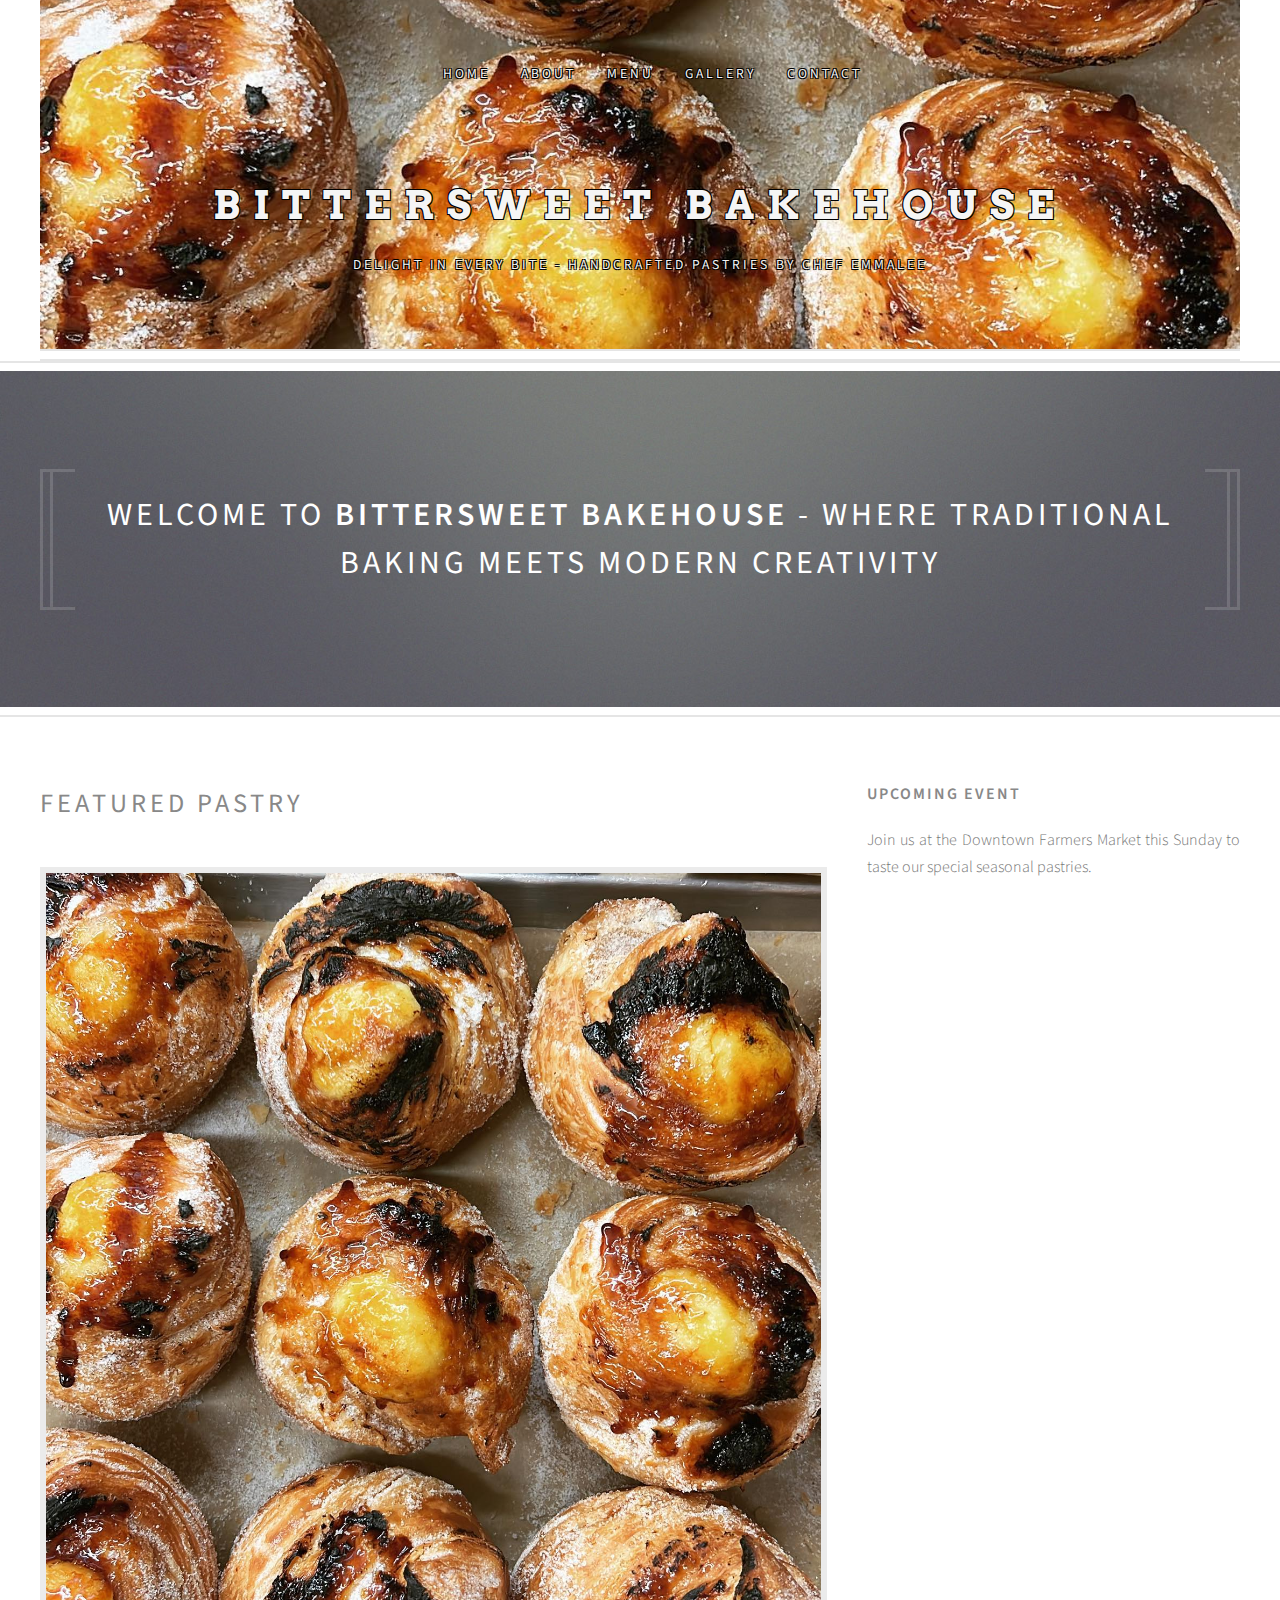
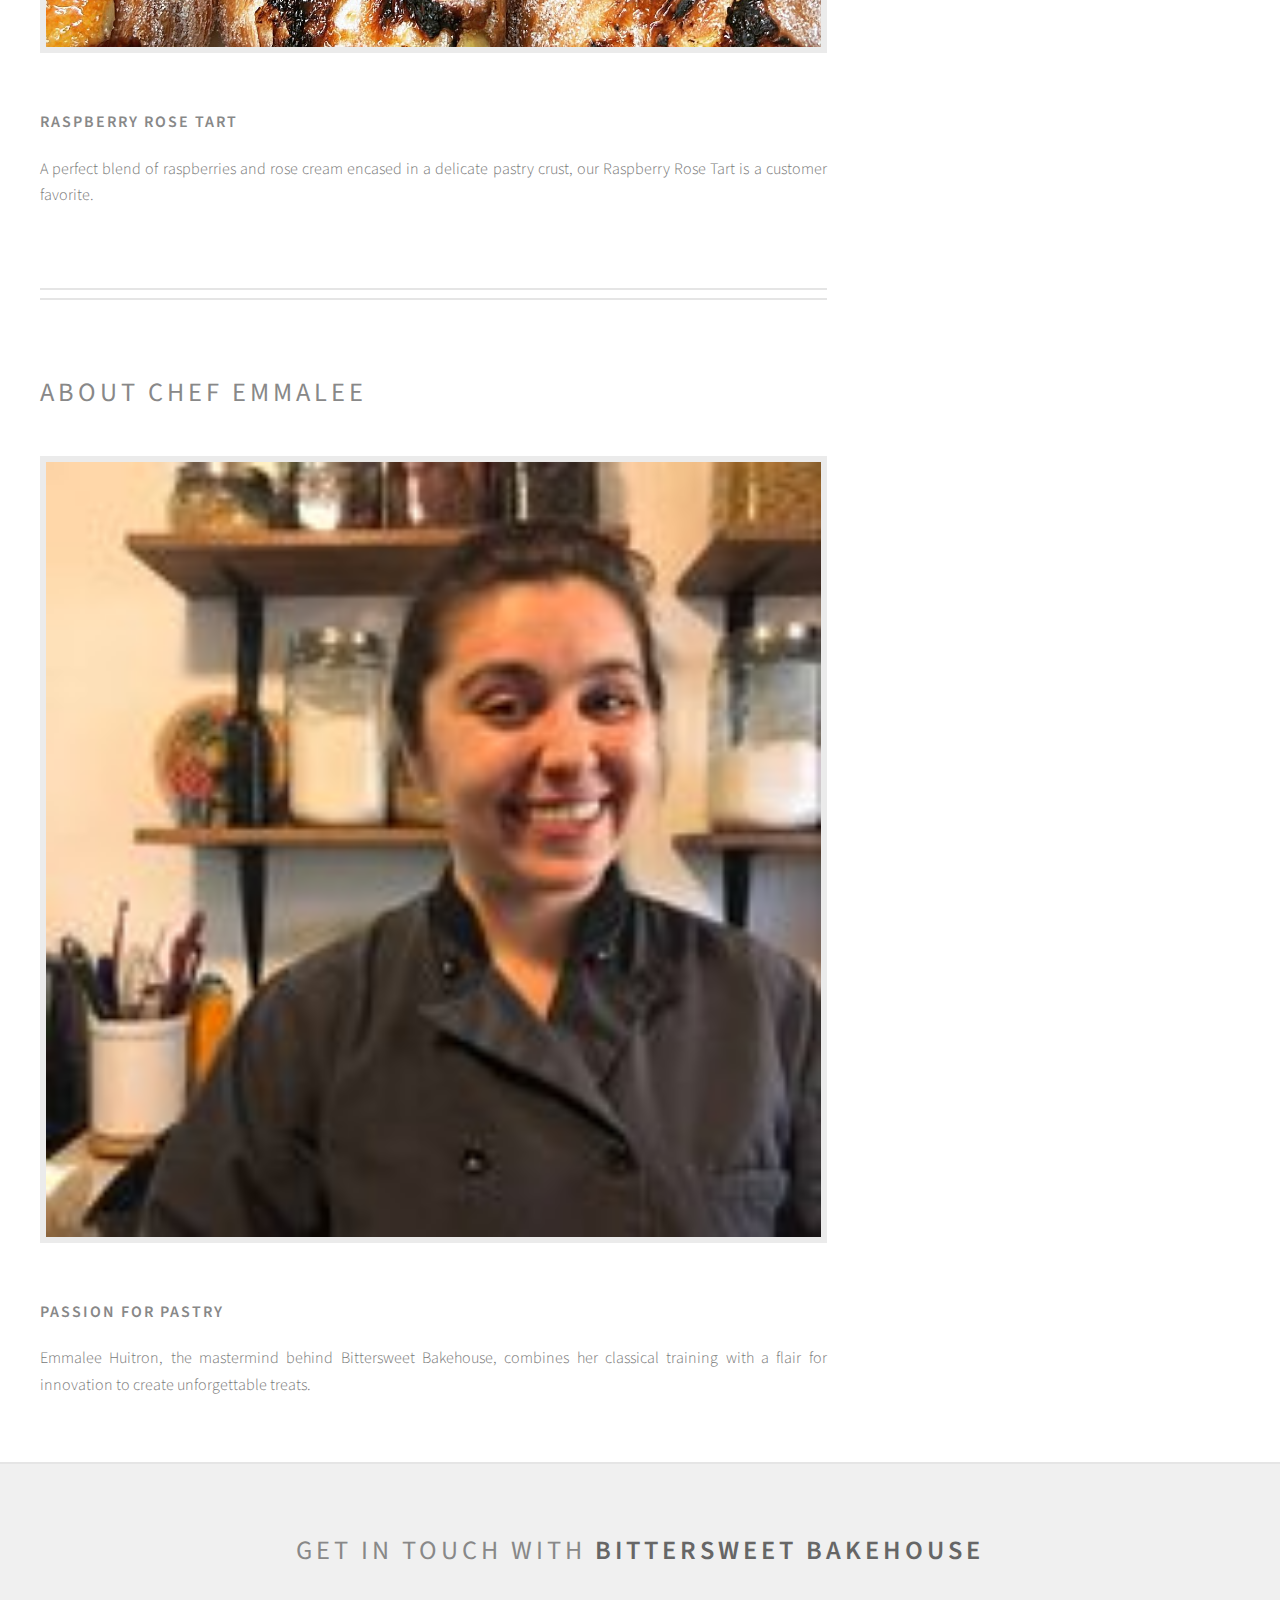
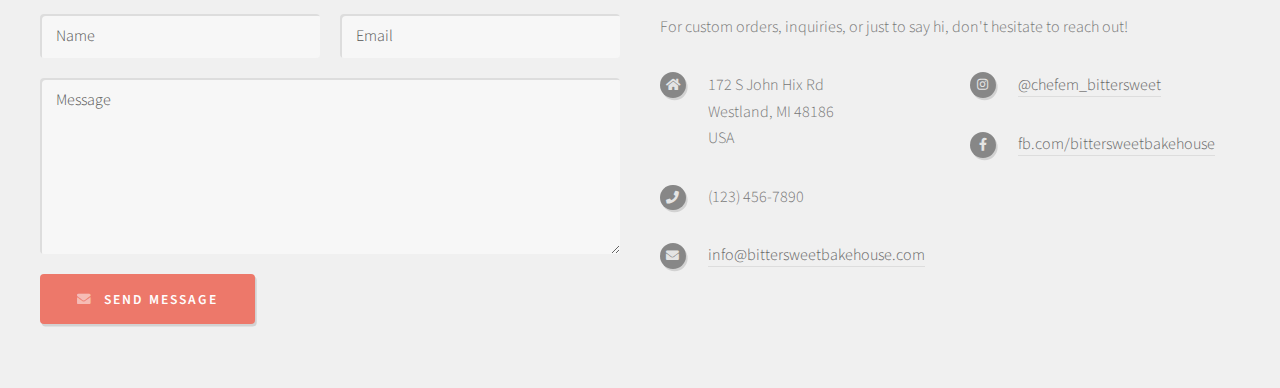
<file: index.html>
<!DOCTYPE html>
<html>
  <head>
    <title>Bittersweet Bakehouse - Artisan Pastries</title>
    <meta charset="utf-8" />
    <meta
      name="viewport"
      content="width=device-width, initial-scale=1, user-scalable=no"
    />
    <link rel="stylesheet" href="assets/css/main.css" />
    <link rel="stylesheet" href="assets/css/custom.css" />
  </head>
  <body class="homepage is-preload">
    <div id="page-wrapper">
      <!-- Header -->
      <section id="header">
        <div class="container container-background-image">
          <!-- Logo -->
          <div id="logo-text">
            <h1 id="logo"><a href="index.html">Bittersweet Bakehouse</a></h1>
            <p>Delight in Every Bite - Handcrafted Pastries by Chef Emmalee</p>
          </div>

          <!-- Nav -->
          <nav id="nav">
            <ul class="header-list">
              <li>
                <a class="outline-text" href="index.html"><span>Home</span></a>
              </li>
              <li>
                <a class="outline-text" href="about.html"><span>About</span></a>
              </li>
              <li>
                <a class="outline-text" href="menu.html"><span>Menu</span></a>
              </li>
              <li>
                <a class="outline-text" href="gallery.html"
                  ><span>Gallery</span></a
                >
              </li>
              <li>
                <a class="outline-text" href="contact.html"
                  ><span>Contact</span></a
                >
              </li>
            </ul>
          </nav>
        </div>
      </section>

      <!-- Banner -->
      <section id="banner">
        <div class="container">
          <p>
            Welcome to <strong>Bittersweet Bakehouse</strong> - where
            traditional baking meets modern creativity
          </p>
        </div>
      </section>

      <!-- Main -->
      <section id="main">
        <div class="container">
          <div class="row">
            <!-- Content -->
            <div id="content" class="col-8 col-12-medium">
              <!-- Featured Item -->
              <section id="featured-pastry">
                <article class="box post">
                  <header>
                    <h2>Featured Pastry</h2>
                  </header>
                  <a href="#" class="image featured"
                    ><img  id="pastry-image"
                      src="images/baked-goods/creme_brulee_cruffin.jpg"
                      alt="Featured Pastry"
                  /></a>
                  <h3 id="pastry-name">Raspberry Rose Tart</h3>
                  <p id="pastry-description">
                    A perfect blend of raspberries and rose cream encased in a
                    delicate pastry crust, our Raspberry Rose Tart is a customer
                    favorite.
                  </p>
                </article>
              </section>

              <!-- About the Chef -->
              <article class="box post">
                <header>
                  <h2>About Chef Emmalee</h2>
                </header>
                <a href="about.html" class="image featured"
                  ><img src="images/baker/baker.jpg" alt="Chef Emmalee"
                /></a>
                <h3>Passion for Pastry</h3>
                <p>
                  Emmalee Huitron, the mastermind behind Bittersweet Bakehouse,
                  combines her classical training with a flair for innovation to
                  create unforgettable treats.
                </p>
              </article>
            </div>

            <!-- Sidebar -->
            <div id="sidebar" class="col-4 col-12-medium">
              <!-- Upcoming Events -->
              <section>
                <ul class="divided">
                  <li>
                    <article class="box excerpt">
                      <header>
                        <h3>Upcoming Event</h3>
                      </header>
                      <p>
                        Join us at the Downtown Farmers Market this Sunday to
                        taste our special seasonal pastries.
                      </p>
                    </article>
                  </li>
                </ul>
              </section>
            </div>
          </div>
        </div>
      </section>

      <!-- Footer -->
      <section id="footer">
        <div class="container">
          <header>
            <h2>Get in Touch with <strong>Bittersweet Bakehouse</strong></h2>
          </header>
          <div class="row">
            <div class="col-6 col-12-medium">
              <section>
                <form method="post" action="#">
                  <div class="row gtr-50">
                    <div class="col-6 col-12-small">
                      <input name="name" placeholder="Name" type="text" />
                    </div>
                    <div class="col-6 col-12-small">
                      <input name="email" placeholder="Email" type="text" />
                    </div>
                    <div class="col-12">
                      <textarea name="message" placeholder="Message"></textarea>
                    </div>
                    <div class="col-12">
                      <a
                        href="#"
                        class="form-button-submit button icon solid fa-envelope"
                        >Send Message</a
                      >
                    </div>
                  </div>
                </form>
              </section>
            </div>
            <div class="col-6 col-12-medium">
              <section>
                <p>
                  For custom orders, inquiries, or just to say hi, don't
                  hesitate to reach out!
                </p>
                <div class="row">
                  <div class="col-6 col-12-small">
                    <ul class="icons">
                      <li class="icon solid fa-home">
                        172 S John Hix Rd<br />
                        Westland, MI 48186<br />
                        USA
                      </li>
                      <li class="icon solid fa-phone">(123) 456-7890</li>
                      <li class="icon solid fa-envelope">
                        <a href="mailto:info@bittersweetbakehouse.com"
                          >info@bittersweetbakehouse.com</a
                        >
                      </li>
                    </ul>
                  </div>
                  <div class="col-6 col-12-small">
                    <ul class="icons">
                      <li class="icon brands fa-instagram">
                        <a href="https://www.instagram.com/chefem_bittersweet">@chefem_bittersweet</a>
                      </li>
                      <li class="icon brands fa-facebook-f">
                        <a href="https://www.facebook.com/p/Bittersweet-Bakehouse-100063451286355/">fb.com/bittersweetbakehouse</a>
                      </li>
                    </ul>
                  </div>
                </div>
              </section>
            </div>
          </div>
        </div>
      </section>
    </div>

    <!-- Scripts -->
    <script src="assets/js/jquery.min.js"></script>
    <script src="assets/js/jquery.dropotron.min.js"></script>
    <script src="assets/js/browser.min.js"></script>
    <script src="assets/js/breakpoints.min.js"></script>
    <script src="assets/js/util.js"></script>
    <script src="assets/js/main.js"></script>
    <script src="FeaturedPastry.js"></script>
  </body>
</html>
</file>
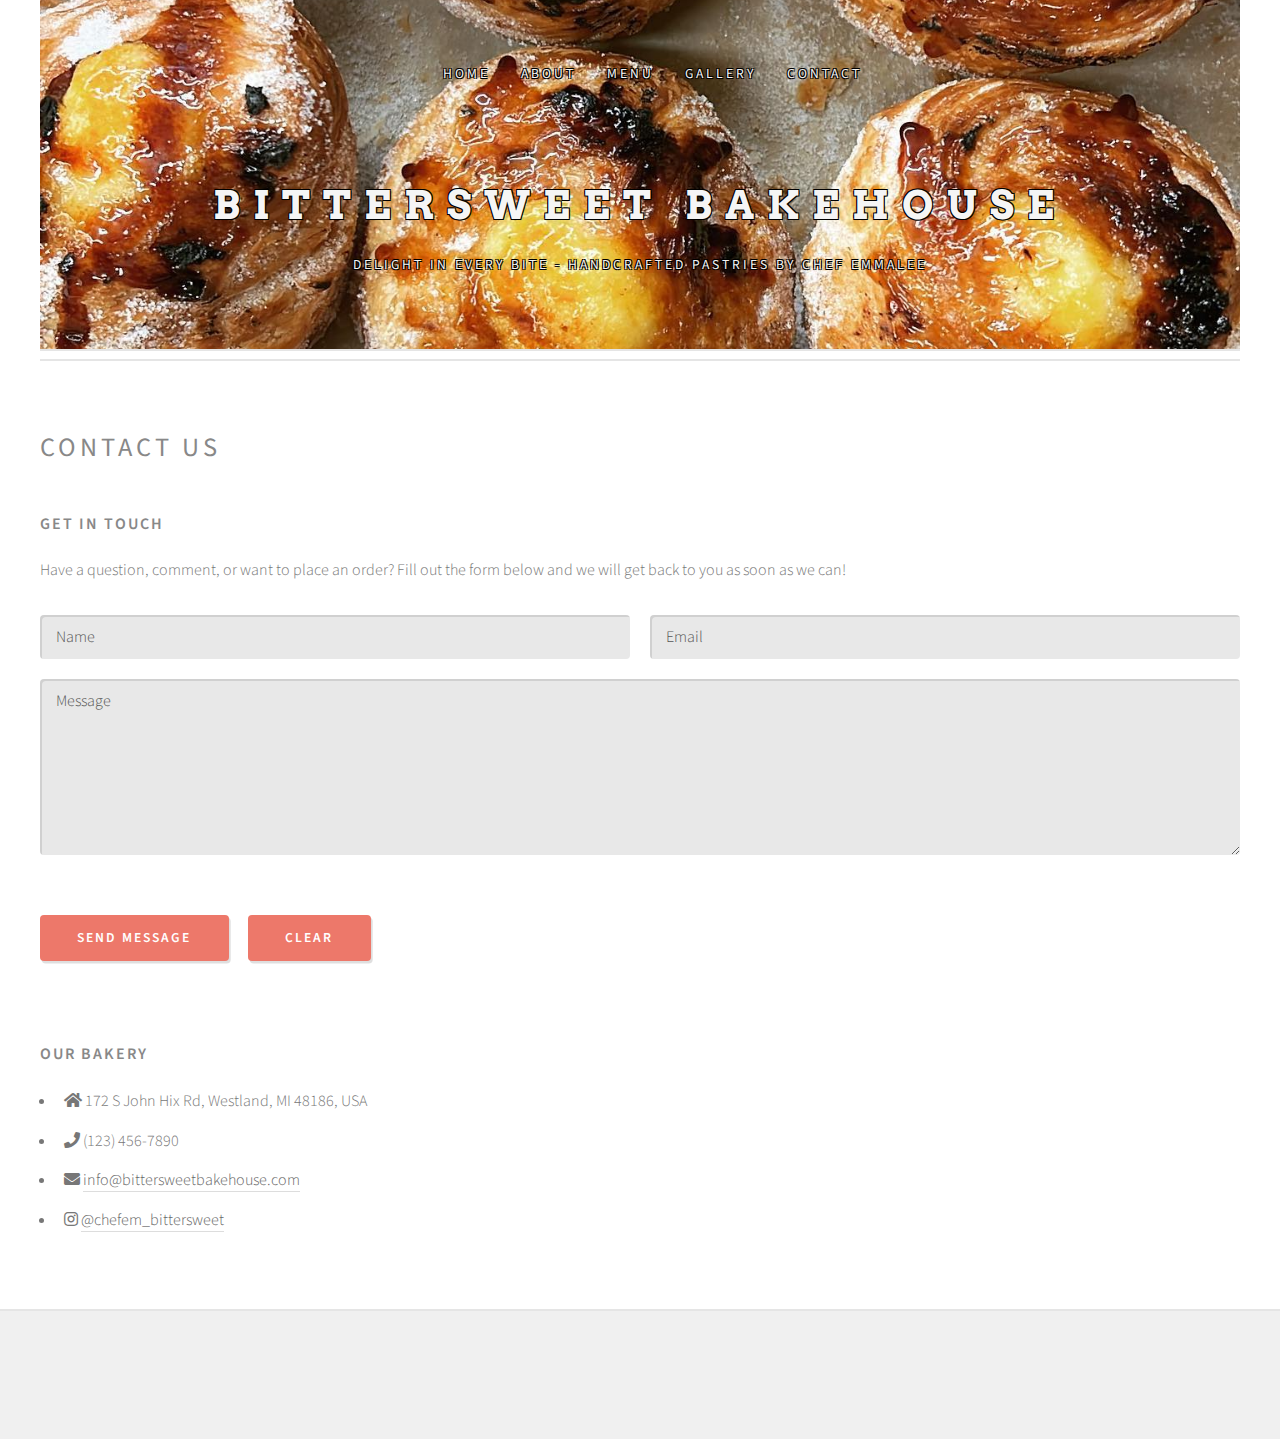
<file: contact.html>
<!DOCTYPE HTML>
<html>
<head>
    <title>Contact - Bittersweet Bakehouse</title>
    <meta charset="utf-8" />
    <meta name="viewport" content="width=device-width, initial-scale=1, user-scalable=no" />
    <link rel="stylesheet" href="assets/css/main.css" />
    <link rel="stylesheet" href="assets/css/custom.css" />
</head>
<body>
    <div id="page-wrapper">

      <!-- Header -->
      <section id="header">
        <div class="container container-background-image">
          <!-- Logo -->
          <div id="logo-text">
            <h1 id="logo"><a href="index.html">Bittersweet Bakehouse</a></h1>
            <p>Delight in Every Bite - Handcrafted Pastries by Chef Emmalee</p>
          </div>

          <!-- Nav -->
          <nav id="nav">
            <ul class="header-list">
              <li>
                <a class="outline-text" href="index.html"><span>Home</span></a>
              </li>
              <li>
                <a class="outline-text" href="about.html"><span>About</span></a>
              </li>
              <li>
                <a class="outline-text" href="menu.html"><span>Menu</span></a>
              </li>
              <li>
                <a class="outline-text" href="gallery.html"
                  ><span>Gallery</span></a
                >
              </li>
              <li>
                <a class="outline-text" href="contact.html"
                  ><span>Contact</span></a
                >
              </li>
            </ul>
          </nav>
        </div>
      </section>

        <!-- Main Content -->
        <section id="main">
            <div class="container">
                <header>
                    <h2>Contact Us</h2>
                </header>

                <!-- Contact Form -->
                <section>
                    <h3>Get in Touch</h3>
                    <p>Have a question, comment, or want to place an order? Fill out the form below and we will get back to you as soon as we can!</p>
                    <form method="post" action="#">
                        <div class="row gtr-50">
                            <div class="col-6 col-12-small">
                                <input type="text" name="name" id="name" placeholder="Name" />
                            </div>
                            <div class="col-6 col-12-small">
                                <input type="email" name="email" id="email" placeholder="Email" />
                            </div>
                            <div class="col-12">
                                <textarea name="message" id="message" placeholder="Message"></textarea>
                            </div>
                            <div class="col-12">
                                <ul class="actions">
                                    <li><input type="submit" value="Send Message" /></li>
                                    <li><input type="reset" value="Clear" /></li>
                                </ul>
                            </div>
                        </div>
                    </form>
                </section>

                <!-- Contact Information -->
                <section>
                    <h3>Our Bakery</h3>
                    <ul class="contact">
                        <li class="icon solid fa-home">
                            172 S John Hix Rd, Westland, MI 48186, USA
                        </li>
                        <li class="icon solid fa-phone">
                            (123) 456-7890
                        </li>
                        <li class="icon solid fa-envelope">
                            <a href="mailto:info@bittersweetbakehouse.com">info@bittersweetbakehouse.com</a>
                        </li>
                        <li class="icon brands fa-instagram">
                            <a href="https://www.instagram.com/chefem_bittersweet/">@chefem_bittersweet</a>
                        </li>
                    </ul>
                </section>

            </div>
        </section>

        <!-- Footer -->
        <section id="footer">
            <!-- Include your standard footer here -->
        </section>

    </div>

    <!-- Scripts -->
    <!-- Include your standard scripts here -->
</body>
</html>
</file>
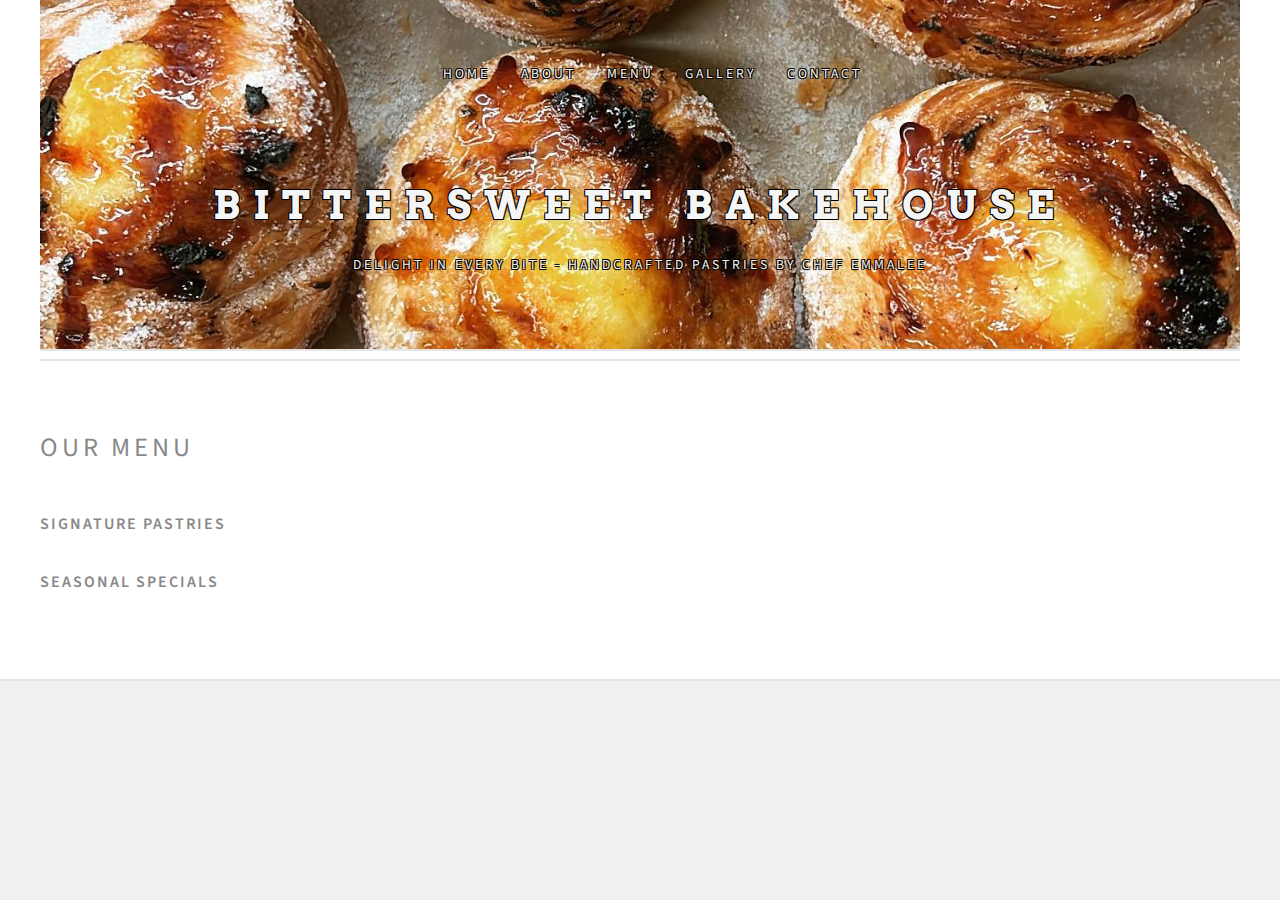
<file: menu.html>
<!DOCTYPE html>
<html>
  <head>
    <title>Menu - Bittersweet Bakehouse</title>
    <meta charset="utf-8" />
    <meta
      name="viewport"
      content="width=device-width, initial-scale=1, user-scalable=no"
    />
    <link rel="stylesheet" href="assets/css/main.css" />
    <link rel="stylesheet" href="assets/css/custom.css" />
  </head>
  <body>
    <div id="page-wrapper">
      <!-- Header -->
      <section id="header">
        <div class="container container-background-image">
          <!-- Logo -->
          <div id="logo-text">
            <h1 id="logo"><a href="index.html">Bittersweet Bakehouse</a></h1>
            <p>Delight in Every Bite - Handcrafted Pastries by Chef Emmalee</p>
          </div>

          <!-- Nav -->
          <nav id="nav">
            <ul class="header-list">
              <li>
                <a class="outline-text" href="index.html"><span>Home</span></a>
              </li>
              <li>
                <a class="outline-text" href="about.html"><span>About</span></a>
              </li>
              <li>
                <a class="outline-text" href="menu.html"><span>Menu</span></a>
              </li>
              <li>
                <a class="outline-text" href="gallery.html"
                  ><span>Gallery</span></a
                >
              </li>
              <li>
                <a class="outline-text" href="contact.html"
                  ><span>Contact</span></a
                >
              </li>
            </ul>
          </nav>
        </div>
      </section>

      <!-- Main Content -->
      <section id="main">
        <div class="container">
          <header>
            <h2>Our Menu</h2>
          </header>

          <!-- Menu Section -->
          <section>
            <h3>Signature Pastries</h3>
            <ul class="menu-list" id="signature-menu-container"></ul>

            <h3>Seasonal Specials</h3>
            <ul class="menu-list" id="seasonal-menu-container"></ul>
          </section>
        </div>
      </section>

      <!-- Footer -->
      <section id="footer">
        <!-- Include your standard footer here -->
      </section>
    </div>

    <!-- Scripts -->
    <script src="menu.js"></script>
  </body>
</html>
</file>
<file: assets/css/custom.css>
.container-background-image {
  background-image: url("../../images/baked-goods/creme_brulee_cruffin.jpg"); /* Replace with your image path */
  background-size: cover; /* This ensures your image covers the entire div */
  background-repeat: no-repeat; /* This stops the image from repeating */
  background-position: center; /* This centers your image in the div */
}

#nav > ul > li > a.outline-text {
  color: whitesmoke;
  text-shadow: -1px -1px 0 #000, 1px -1px 0 #000, -1px 1px 0 #000,
    1px 1px 0 #000;
}

#logo-text > h1 {
  color: whitesmoke;
  text-shadow: -1px -1px 0 #000, 1px -1px 0 #000, -1px 1px 0 #000,
    1px 1px 0 #000;
}

#logo-text > p {
  color: whitesmoke;
  text-shadow: -1px -1px 0 #000, 1px -1px 0 #000, -1px 1px 0 #000,
    1px 1px 0 #000;
}
</file>
<file: assets/css/main.css>
@import url("fontawesome-all.min.css");
@import url("https://fonts.googleapis.com/css?family=Source+Sans+Pro:300,400,600|Arvo:700");

/*
	Strongly Typed by HTML5 UP
	html5up.net | @ajlkn
	Free for personal and commercial use under the CCA 3.0 license (html5up.net/license)
*/

html, body, div, span, applet, object,
iframe, h1, h2, h3, h4, h5, h6, p, blockquote,
pre, a, abbr, acronym, address, big, cite,
code, del, dfn, em, img, ins, kbd, q, s, samp,
small, strike, strong, sub, sup, tt, var, b,
u, i, center, dl, dt, dd, ol, ul, li, fieldset,
form, label, legend, table, caption, tbody,
tfoot, thead, tr, th, td, article, aside,
canvas, details, embed, figure, figcaption,
footer, header, hgroup, menu, nav, output, ruby,
section, summary, time, mark, audio, video {
	margin: 0;
	padding: 0;
	border: 0;
	font-size: 100%;
	font: inherit;
	vertical-align: baseline;}

article, aside, details, figcaption, figure,
footer, header, hgroup, menu, nav, section {
	display: block;}

body {
	line-height: 1;
}

ol, ul {
	list-style: none;
}

blockquote, q {
	quotes: none;
}

	blockquote:before, blockquote:after, q:before, q:after {
		content: '';
		content: none;
	}

table {
	border-collapse: collapse;
	border-spacing: 0;
}

body {
	-webkit-text-size-adjust: none;
}

mark {
	background-color: transparent;
	color: inherit;
}

input::-moz-focus-inner {
	border: 0;
	padding: 0;
}

input, select, textarea {
	-moz-appearance: none;
	-webkit-appearance: none;
	-ms-appearance: none;
	appearance: none;
}

/* Basic */

	html {
		box-sizing: border-box;
	}

	*, *:before, *:after {
		box-sizing: inherit;
	}

	body {
		background: #f0f0f0;
	}

		body.is-preload *, body.is-preload *:before, body.is-preload *:after {
			-moz-animation: none !important;
			-webkit-animation: none !important;
			-ms-animation: none !important;
			animation: none !important;
			-moz-transition: none !important;
			-webkit-transition: none !important;
			-ms-transition: none !important;
			transition: none !important;
		}

	body, input, textarea, select {
		font-family: 'Source Sans Pro';
		font-weight: 300;
		color: #777;
		line-height: 1.65em;
		font-size: 15pt;
	}

	h1, h2, h3, h4, h5, h6 {
		font-weight: 600;
		text-transform: uppercase;
		color: #888;
	}

	h1 a, h2 a, h3 a, h4 a, h5 a, h6 a {
		color: inherit;
		text-decoration: none;
		border: 0;
	}

	h2 {
		font-size: 1.65em;
		font-weight: 400;
		letter-spacing: 4px;
		margin: 0 0 1.5em 0;
		line-height: 1.75em;
	}

	h3 {
		font-size: 1em;
		letter-spacing: 2px;
		margin: 0 0 1.25em 0;
	}

	a {
		-moz-transition: color 0.25s ease-in-out, border-bottom-color 0.25s ease-in-out;
		-webkit-transition: color 0.25s ease-in-out, border-bottom-color 0.25s ease-in-out;
		-ms-transition: color 0.25s ease-in-out, border-bottom-color 0.25s ease-in-out;
		transition: color 0.25s ease-in-out, border-bottom-color 0.25s ease-in-out;
		color: #666;
		text-decoration: none;
		border-bottom: solid 1px #ddd;
	}

		a strong {
			-moz-transition: color 0.25s ease-in-out, border-bottom-color 0.25s ease-in-out;
			-webkit-transition: color 0.25s ease-in-out, border-bottom-color 0.25s ease-in-out;
			-ms-transition: color 0.25s ease-in-out, border-bottom-color 0.25s ease-in-out;
			transition: color 0.25s ease-in-out, border-bottom-color 0.25s ease-in-out;
		}

		a:hover {
			color: #ed786a;
			border-bottom-color: rgba(255, 255, 255, 0);
		}

			a:hover strong {
				color: #ed786a;
			}

	strong, b {
		font-weight: 600;
		color: #666;
	}

	em, i {
		font-style: italic;
	}

	sub {
		position: relative;
		top: 0.5em;
		font-size: 0.8em;
	}

	sup {
		position: relative;
		top: -0.5em;
		font-size: 0.8em;
	}

	hr {
		border: 0;
		border-top: solid 1px #ddd;
	}

	blockquote {
		border-left: solid 0.5em #ddd;
		padding: 1em 0 1em 2em;
		font-style: italic;
	}

	p {
		text-align: justify;
		margin-bottom: 2em;
	}

	ul, ol, dl, table, blockquote {
		margin-bottom: 2em;
	}

	br.clear {
		clear: both;
	}

/* Container */

	.container {
		margin: 0 auto;
		max-width: 100%;
		width: 70em;
	}

		@media screen and (max-width: 1680px) {

			.container {
				width: 68em;
			}

		}

		@media screen and (max-width: 1280px) {

			.container {
				width: calc(100% - 80px);
			}

		}

		@media screen and (max-width: 980px) {

			.container {
				width: calc(100% - 100px);
			}

		}

		@media screen and (max-width: 736px) {

			.container {
				width: calc(100% - 40px);
			}

		}

/* Row */

	.row {
		display: flex;
		flex-wrap: wrap;
		box-sizing: border-box;
		align-items: stretch;
	}

		.row > * {
			box-sizing: border-box;
		}

		.row.gtr-uniform > * > :last-child {
			margin-bottom: 0;
		}

		.row.aln-left {
			justify-content: flex-start;
		}

		.row.aln-center {
			justify-content: center;
		}

		.row.aln-right {
			justify-content: flex-end;
		}

		.row.aln-top {
			align-items: flex-start;
		}

		.row.aln-middle {
			align-items: center;
		}

		.row.aln-bottom {
			align-items: flex-end;
		}

		.row > .imp {
			order: -1;
		}

		.row > .col-1 {
			width: 8.33333%;
		}

		.row > .off-1 {
			margin-left: 8.33333%;
		}

		.row > .col-2 {
			width: 16.66667%;
		}

		.row > .off-2 {
			margin-left: 16.66667%;
		}

		.row > .col-3 {
			width: 25%;
		}

		.row > .off-3 {
			margin-left: 25%;
		}

		.row > .col-4 {
			width: 33.33333%;
		}

		.row > .off-4 {
			margin-left: 33.33333%;
		}

		.row > .col-5 {
			width: 41.66667%;
		}

		.row > .off-5 {
			margin-left: 41.66667%;
		}

		.row > .col-6 {
			width: 50%;
		}

		.row > .off-6 {
			margin-left: 50%;
		}

		.row > .col-7 {
			width: 58.33333%;
		}

		.row > .off-7 {
			margin-left: 58.33333%;
		}

		.row > .col-8 {
			width: 66.66667%;
		}

		.row > .off-8 {
			margin-left: 66.66667%;
		}

		.row > .col-9 {
			width: 75%;
		}

		.row > .off-9 {
			margin-left: 75%;
		}

		.row > .col-10 {
			width: 83.33333%;
		}

		.row > .off-10 {
			margin-left: 83.33333%;
		}

		.row > .col-11 {
			width: 91.66667%;
		}

		.row > .off-11 {
			margin-left: 91.66667%;
		}

		.row > .col-12 {
			width: 100%;
		}

		.row > .off-12 {
			margin-left: 100%;
		}

		.row.gtr-0 {
			margin-top: 0px;
			margin-left: 0px;
		}

			.row.gtr-0 > * {
				padding: 0px 0 0 0px;
			}

			.row.gtr-0.gtr-uniform {
				margin-top: 0px;
			}

				.row.gtr-0.gtr-uniform > * {
					padding-top: 0px;
				}

		.row.gtr-25 {
			margin-top: -12.5px;
			margin-left: -12.5px;
		}

			.row.gtr-25 > * {
				padding: 12.5px 0 0 12.5px;
			}

			.row.gtr-25.gtr-uniform {
				margin-top: -12.5px;
			}

				.row.gtr-25.gtr-uniform > * {
					padding-top: 12.5px;
				}

		.row.gtr-50 {
			margin-top: -25px;
			margin-left: -25px;
		}

			.row.gtr-50 > * {
				padding: 25px 0 0 25px;
			}

			.row.gtr-50.gtr-uniform {
				margin-top: -25px;
			}

				.row.gtr-50.gtr-uniform > * {
					padding-top: 25px;
				}

		.row {
			margin-top: -50px;
			margin-left: -50px;
		}

			.row > * {
				padding: 50px 0 0 50px;
			}

			.row.gtr-uniform {
				margin-top: -50px;
			}

				.row.gtr-uniform > * {
					padding-top: 50px;
				}

		.row.gtr-150 {
			margin-top: -75px;
			margin-left: -75px;
		}

			.row.gtr-150 > * {
				padding: 75px 0 0 75px;
			}

			.row.gtr-150.gtr-uniform {
				margin-top: -75px;
			}

				.row.gtr-150.gtr-uniform > * {
					padding-top: 75px;
				}

		.row.gtr-200 {
			margin-top: -100px;
			margin-left: -100px;
		}

			.row.gtr-200 > * {
				padding: 100px 0 0 100px;
			}

			.row.gtr-200.gtr-uniform {
				margin-top: -100px;
			}

				.row.gtr-200.gtr-uniform > * {
					padding-top: 100px;
				}

		@media screen and (max-width: 1680px) {

			.row {
				display: flex;
				flex-wrap: wrap;
				box-sizing: border-box;
				align-items: stretch;
			}

				.row > * {
					box-sizing: border-box;
				}

				.row.gtr-uniform > * > :last-child {
					margin-bottom: 0;
				}

				.row.aln-left {
					justify-content: flex-start;
				}

				.row.aln-center {
					justify-content: center;
				}

				.row.aln-right {
					justify-content: flex-end;
				}

				.row.aln-top {
					align-items: flex-start;
				}

				.row.aln-middle {
					align-items: center;
				}

				.row.aln-bottom {
					align-items: flex-end;
				}

				.row > .imp-xlarge {
					order: -1;
				}

				.row > .col-1-xlarge {
					width: 8.33333%;
				}

				.row > .off-1-xlarge {
					margin-left: 8.33333%;
				}

				.row > .col-2-xlarge {
					width: 16.66667%;
				}

				.row > .off-2-xlarge {
					margin-left: 16.66667%;
				}

				.row > .col-3-xlarge {
					width: 25%;
				}

				.row > .off-3-xlarge {
					margin-left: 25%;
				}

				.row > .col-4-xlarge {
					width: 33.33333%;
				}

				.row > .off-4-xlarge {
					margin-left: 33.33333%;
				}

				.row > .col-5-xlarge {
					width: 41.66667%;
				}

				.row > .off-5-xlarge {
					margin-left: 41.66667%;
				}

				.row > .col-6-xlarge {
					width: 50%;
				}

				.row > .off-6-xlarge {
					margin-left: 50%;
				}

				.row > .col-7-xlarge {
					width: 58.33333%;
				}

				.row > .off-7-xlarge {
					margin-left: 58.33333%;
				}

				.row > .col-8-xlarge {
					width: 66.66667%;
				}

				.row > .off-8-xlarge {
					margin-left: 66.66667%;
				}

				.row > .col-9-xlarge {
					width: 75%;
				}

				.row > .off-9-xlarge {
					margin-left: 75%;
				}

				.row > .col-10-xlarge {
					width: 83.33333%;
				}

				.row > .off-10-xlarge {
					margin-left: 83.33333%;
				}

				.row > .col-11-xlarge {
					width: 91.66667%;
				}

				.row > .off-11-xlarge {
					margin-left: 91.66667%;
				}

				.row > .col-12-xlarge {
					width: 100%;
				}

				.row > .off-12-xlarge {
					margin-left: 100%;
				}

				.row.gtr-0 {
					margin-top: 0px;
					margin-left: 0px;
				}

					.row.gtr-0 > * {
						padding: 0px 0 0 0px;
					}

					.row.gtr-0.gtr-uniform {
						margin-top: 0px;
					}

						.row.gtr-0.gtr-uniform > * {
							padding-top: 0px;
						}

				.row.gtr-25 {
					margin-top: -12.5px;
					margin-left: -12.5px;
				}

					.row.gtr-25 > * {
						padding: 12.5px 0 0 12.5px;
					}

					.row.gtr-25.gtr-uniform {
						margin-top: -12.5px;
					}

						.row.gtr-25.gtr-uniform > * {
							padding-top: 12.5px;
						}

				.row.gtr-50 {
					margin-top: -25px;
					margin-left: -25px;
				}

					.row.gtr-50 > * {
						padding: 25px 0 0 25px;
					}

					.row.gtr-50.gtr-uniform {
						margin-top: -25px;
					}

						.row.gtr-50.gtr-uniform > * {
							padding-top: 25px;
						}

				.row {
					margin-top: -50px;
					margin-left: -50px;
				}

					.row > * {
						padding: 50px 0 0 50px;
					}

					.row.gtr-uniform {
						margin-top: -50px;
					}

						.row.gtr-uniform > * {
							padding-top: 50px;
						}

				.row.gtr-150 {
					margin-top: -75px;
					margin-left: -75px;
				}

					.row.gtr-150 > * {
						padding: 75px 0 0 75px;
					}

					.row.gtr-150.gtr-uniform {
						margin-top: -75px;
					}

						.row.gtr-150.gtr-uniform > * {
							padding-top: 75px;
						}

				.row.gtr-200 {
					margin-top: -100px;
					margin-left: -100px;
				}

					.row.gtr-200 > * {
						padding: 100px 0 0 100px;
					}

					.row.gtr-200.gtr-uniform {
						margin-top: -100px;
					}

						.row.gtr-200.gtr-uniform > * {
							padding-top: 100px;
						}

		}

		@media screen and (max-width: 1280px) {

			.row {
				display: flex;
				flex-wrap: wrap;
				box-sizing: border-box;
				align-items: stretch;
			}

				.row > * {
					box-sizing: border-box;
				}

				.row.gtr-uniform > * > :last-child {
					margin-bottom: 0;
				}

				.row.aln-left {
					justify-content: flex-start;
				}

				.row.aln-center {
					justify-content: center;
				}

				.row.aln-right {
					justify-content: flex-end;
				}

				.row.aln-top {
					align-items: flex-start;
				}

				.row.aln-middle {
					align-items: center;
				}

				.row.aln-bottom {
					align-items: flex-end;
				}

				.row > .imp-large {
					order: -1;
				}

				.row > .col-1-large {
					width: 8.33333%;
				}

				.row > .off-1-large {
					margin-left: 8.33333%;
				}

				.row > .col-2-large {
					width: 16.66667%;
				}

				.row > .off-2-large {
					margin-left: 16.66667%;
				}

				.row > .col-3-large {
					width: 25%;
				}

				.row > .off-3-large {
					margin-left: 25%;
				}

				.row > .col-4-large {
					width: 33.33333%;
				}

				.row > .off-4-large {
					margin-left: 33.33333%;
				}

				.row > .col-5-large {
					width: 41.66667%;
				}

				.row > .off-5-large {
					margin-left: 41.66667%;
				}

				.row > .col-6-large {
					width: 50%;
				}

				.row > .off-6-large {
					margin-left: 50%;
				}

				.row > .col-7-large {
					width: 58.33333%;
				}

				.row > .off-7-large {
					margin-left: 58.33333%;
				}

				.row > .col-8-large {
					width: 66.66667%;
				}

				.row > .off-8-large {
					margin-left: 66.66667%;
				}

				.row > .col-9-large {
					width: 75%;
				}

				.row > .off-9-large {
					margin-left: 75%;
				}

				.row > .col-10-large {
					width: 83.33333%;
				}

				.row > .off-10-large {
					margin-left: 83.33333%;
				}

				.row > .col-11-large {
					width: 91.66667%;
				}

				.row > .off-11-large {
					margin-left: 91.66667%;
				}

				.row > .col-12-large {
					width: 100%;
				}

				.row > .off-12-large {
					margin-left: 100%;
				}

				.row.gtr-0 {
					margin-top: 0px;
					margin-left: 0px;
				}

					.row.gtr-0 > * {
						padding: 0px 0 0 0px;
					}

					.row.gtr-0.gtr-uniform {
						margin-top: 0px;
					}

						.row.gtr-0.gtr-uniform > * {
							padding-top: 0px;
						}

				.row.gtr-25 {
					margin-top: -10px;
					margin-left: -10px;
				}

					.row.gtr-25 > * {
						padding: 10px 0 0 10px;
					}

					.row.gtr-25.gtr-uniform {
						margin-top: -10px;
					}

						.row.gtr-25.gtr-uniform > * {
							padding-top: 10px;
						}

				.row.gtr-50 {
					margin-top: -20px;
					margin-left: -20px;
				}

					.row.gtr-50 > * {
						padding: 20px 0 0 20px;
					}

					.row.gtr-50.gtr-uniform {
						margin-top: -20px;
					}

						.row.gtr-50.gtr-uniform > * {
							padding-top: 20px;
						}

				.row {
					margin-top: -40px;
					margin-left: -40px;
				}

					.row > * {
						padding: 40px 0 0 40px;
					}

					.row.gtr-uniform {
						margin-top: -40px;
					}

						.row.gtr-uniform > * {
							padding-top: 40px;
						}

				.row.gtr-150 {
					margin-top: -60px;
					margin-left: -60px;
				}

					.row.gtr-150 > * {
						padding: 60px 0 0 60px;
					}

					.row.gtr-150.gtr-uniform {
						margin-top: -60px;
					}

						.row.gtr-150.gtr-uniform > * {
							padding-top: 60px;
						}

				.row.gtr-200 {
					margin-top: -80px;
					margin-left: -80px;
				}

					.row.gtr-200 > * {
						padding: 80px 0 0 80px;
					}

					.row.gtr-200.gtr-uniform {
						margin-top: -80px;
					}

						.row.gtr-200.gtr-uniform > * {
							padding-top: 80px;
						}

		}

		@media screen and (max-width: 980px) {

			.row {
				display: flex;
				flex-wrap: wrap;
				box-sizing: border-box;
				align-items: stretch;
			}

				.row > * {
					box-sizing: border-box;
				}

				.row.gtr-uniform > * > :last-child {
					margin-bottom: 0;
				}

				.row.aln-left {
					justify-content: flex-start;
				}

				.row.aln-center {
					justify-content: center;
				}

				.row.aln-right {
					justify-content: flex-end;
				}

				.row.aln-top {
					align-items: flex-start;
				}

				.row.aln-middle {
					align-items: center;
				}

				.row.aln-bottom {
					align-items: flex-end;
				}

				.row > .imp-medium {
					order: -1;
				}

				.row > .col-1-medium {
					width: 8.33333%;
				}

				.row > .off-1-medium {
					margin-left: 8.33333%;
				}

				.row > .col-2-medium {
					width: 16.66667%;
				}

				.row > .off-2-medium {
					margin-left: 16.66667%;
				}

				.row > .col-3-medium {
					width: 25%;
				}

				.row > .off-3-medium {
					margin-left: 25%;
				}

				.row > .col-4-medium {
					width: 33.33333%;
				}

				.row > .off-4-medium {
					margin-left: 33.33333%;
				}

				.row > .col-5-medium {
					width: 41.66667%;
				}

				.row > .off-5-medium {
					margin-left: 41.66667%;
				}

				.row > .col-6-medium {
					width: 50%;
				}

				.row > .off-6-medium {
					margin-left: 50%;
				}

				.row > .col-7-medium {
					width: 58.33333%;
				}

				.row > .off-7-medium {
					margin-left: 58.33333%;
				}

				.row > .col-8-medium {
					width: 66.66667%;
				}

				.row > .off-8-medium {
					margin-left: 66.66667%;
				}

				.row > .col-9-medium {
					width: 75%;
				}

				.row > .off-9-medium {
					margin-left: 75%;
				}

				.row > .col-10-medium {
					width: 83.33333%;
				}

				.row > .off-10-medium {
					margin-left: 83.33333%;
				}

				.row > .col-11-medium {
					width: 91.66667%;
				}

				.row > .off-11-medium {
					margin-left: 91.66667%;
				}

				.row > .col-12-medium {
					width: 100%;
				}

				.row > .off-12-medium {
					margin-left: 100%;
				}

				.row.gtr-0 {
					margin-top: 0px;
					margin-left: 0px;
				}

					.row.gtr-0 > * {
						padding: 0px 0 0 0px;
					}

					.row.gtr-0.gtr-uniform {
						margin-top: 0px;
					}

						.row.gtr-0.gtr-uniform > * {
							padding-top: 0px;
						}

				.row.gtr-25 {
					margin-top: -12.5px;
					margin-left: -12.5px;
				}

					.row.gtr-25 > * {
						padding: 12.5px 0 0 12.5px;
					}

					.row.gtr-25.gtr-uniform {
						margin-top: -12.5px;
					}

						.row.gtr-25.gtr-uniform > * {
							padding-top: 12.5px;
						}

				.row.gtr-50 {
					margin-top: -25px;
					margin-left: -25px;
				}

					.row.gtr-50 > * {
						padding: 25px 0 0 25px;
					}

					.row.gtr-50.gtr-uniform {
						margin-top: -25px;
					}

						.row.gtr-50.gtr-uniform > * {
							padding-top: 25px;
						}

				.row {
					margin-top: -50px;
					margin-left: -50px;
				}

					.row > * {
						padding: 50px 0 0 50px;
					}

					.row.gtr-uniform {
						margin-top: -50px;
					}

						.row.gtr-uniform > * {
							padding-top: 50px;
						}

				.row.gtr-150 {
					margin-top: -75px;
					margin-left: -75px;
				}

					.row.gtr-150 > * {
						padding: 75px 0 0 75px;
					}

					.row.gtr-150.gtr-uniform {
						margin-top: -75px;
					}

						.row.gtr-150.gtr-uniform > * {
							padding-top: 75px;
						}

				.row.gtr-200 {
					margin-top: -100px;
					margin-left: -100px;
				}

					.row.gtr-200 > * {
						padding: 100px 0 0 100px;
					}

					.row.gtr-200.gtr-uniform {
						margin-top: -100px;
					}

						.row.gtr-200.gtr-uniform > * {
							padding-top: 100px;
						}

		}

		@media screen and (max-width: 736px) {

			.row {
				display: flex;
				flex-wrap: wrap;
				box-sizing: border-box;
				align-items: stretch;
			}

				.row > * {
					box-sizing: border-box;
				}

				.row.gtr-uniform > * > :last-child {
					margin-bottom: 0;
				}

				.row.aln-left {
					justify-content: flex-start;
				}

				.row.aln-center {
					justify-content: center;
				}

				.row.aln-right {
					justify-content: flex-end;
				}

				.row.aln-top {
					align-items: flex-start;
				}

				.row.aln-middle {
					align-items: center;
				}

				.row.aln-bottom {
					align-items: flex-end;
				}

				.row > .imp-small {
					order: -1;
				}

				.row > .col-1-small {
					width: 8.33333%;
				}

				.row > .off-1-small {
					margin-left: 8.33333%;
				}

				.row > .col-2-small {
					width: 16.66667%;
				}

				.row > .off-2-small {
					margin-left: 16.66667%;
				}

				.row > .col-3-small {
					width: 25%;
				}

				.row > .off-3-small {
					margin-left: 25%;
				}

				.row > .col-4-small {
					width: 33.33333%;
				}

				.row > .off-4-small {
					margin-left: 33.33333%;
				}

				.row > .col-5-small {
					width: 41.66667%;
				}

				.row > .off-5-small {
					margin-left: 41.66667%;
				}

				.row > .col-6-small {
					width: 50%;
				}

				.row > .off-6-small {
					margin-left: 50%;
				}

				.row > .col-7-small {
					width: 58.33333%;
				}

				.row > .off-7-small {
					margin-left: 58.33333%;
				}

				.row > .col-8-small {
					width: 66.66667%;
				}

				.row > .off-8-small {
					margin-left: 66.66667%;
				}

				.row > .col-9-small {
					width: 75%;
				}

				.row > .off-9-small {
					margin-left: 75%;
				}

				.row > .col-10-small {
					width: 83.33333%;
				}

				.row > .off-10-small {
					margin-left: 83.33333%;
				}

				.row > .col-11-small {
					width: 91.66667%;
				}

				.row > .off-11-small {
					margin-left: 91.66667%;
				}

				.row > .col-12-small {
					width: 100%;
				}

				.row > .off-12-small {
					margin-left: 100%;
				}

				.row.gtr-0 {
					margin-top: 0px;
					margin-left: 0px;
				}

					.row.gtr-0 > * {
						padding: 0px 0 0 0px;
					}

					.row.gtr-0.gtr-uniform {
						margin-top: 0px;
					}

						.row.gtr-0.gtr-uniform > * {
							padding-top: 0px;
						}

				.row.gtr-25 {
					margin-top: -7.5px;
					margin-left: -7.5px;
				}

					.row.gtr-25 > * {
						padding: 7.5px 0 0 7.5px;
					}

					.row.gtr-25.gtr-uniform {
						margin-top: -7.5px;
					}

						.row.gtr-25.gtr-uniform > * {
							padding-top: 7.5px;
						}

				.row.gtr-50 {
					margin-top: -15px;
					margin-left: -15px;
				}

					.row.gtr-50 > * {
						padding: 15px 0 0 15px;
					}

					.row.gtr-50.gtr-uniform {
						margin-top: -15px;
					}

						.row.gtr-50.gtr-uniform > * {
							padding-top: 15px;
						}

				.row {
					margin-top: -30px;
					margin-left: -30px;
				}

					.row > * {
						padding: 30px 0 0 30px;
					}

					.row.gtr-uniform {
						margin-top: -30px;
					}

						.row.gtr-uniform > * {
							padding-top: 30px;
						}

				.row.gtr-150 {
					margin-top: -45px;
					margin-left: -45px;
				}

					.row.gtr-150 > * {
						padding: 45px 0 0 45px;
					}

					.row.gtr-150.gtr-uniform {
						margin-top: -45px;
					}

						.row.gtr-150.gtr-uniform > * {
							padding-top: 45px;
						}

				.row.gtr-200 {
					margin-top: -60px;
					margin-left: -60px;
				}

					.row.gtr-200 > * {
						padding: 60px 0 0 60px;
					}

					.row.gtr-200.gtr-uniform {
						margin-top: -60px;
					}

						.row.gtr-200.gtr-uniform > * {
							padding-top: 60px;
						}

		}

/* Sections/Article */

	section, article {
		margin-bottom: 3em;
	}

	section > :last-child,
	article > :last-child,
	section:last-child,
	article:last-child {
		margin-bottom: 0;
	}

/* Image */

	.image {
		-moz-transition: opacity 0.25s ease-in-out;
		-webkit-transition: opacity 0.25s ease-in-out;
		-ms-transition: opacity 0.25s ease-in-out;
		transition: opacity 0.25s ease-in-out;
		display: inline-block;
		border: solid 6px #ebebeb !important;
	}

		.image:hover {
			opacity: 0.9;
		}

		.image img {
			display: block;
			width: 100%;
		}

		.image.fit {
			display: block;
			width: 100%;
		}

		.image.featured {
			display: block;
			width: 100%;
			margin: 0 0 3.5em 0;
		}

		.image.left {
			float: left;
			margin: 0 1.5em 1.5em 0;
			position: relative;
			top: 0.5em;
		}

		.image.centered {
			display: block;
			margin: 0 0 2em 0;
		}

			.image.centered img {
				margin: 0 auto;
				width: auto;
			}

/* List */

	ul {
		list-style: disc;
		padding-left: 1em;
	}

		ul li {
			padding-left: 0.5em;
			margin: 0.75em 0 0.75em 0;
		}

			ul li:first-child {
				margin-top: 0;
			}

	ol {
		list-style: decimal;
		padding-left: 1em;
	}

		ol li {
			padding-left: 0.5em;
			margin: 0.75em 0 0.75em 0;
		}

			ol li:first-child {
				margin-top: 0;
			}

/* Links */

	ul.links {
		list-style: none;
		padding-left: 0;
	}

		ul.links li {
			display: inline;
			border-left: solid 1px #d0d0d0;
			padding-left: 1em;
			margin: 0 0 0 1em;
		}

			ul.links li:first-child {
				margin-left: 0;
				padding-left: 0;
				border-left: 0;
			}

/* Actions */

	ul.actions {
		margin-top: 2.5em;
		clear: both;
		list-style: none;
		padding-left: 0;
	}

		ul.actions li {
			padding-left: 0;
			display: inline-block;
			margin: 0 0 0 1em;
		}

			ul.actions li:first-child {
				margin-left: 0;
			}

/* Divided */

	ul.divided {
		list-style: none;
		padding-left: 0;
	}

		ul.divided li {
			border-top: solid 2px #e5e5e5;
			padding-left: 0;
			margin: 2.5em 0 0 0;
			padding: 2.5em 0 0 0;
		}

			ul.divided li:first-child {
				border-top: 0;
				margin-top: 0;
				padding-top: 0;
			}

/* Icons */

	ul.icons {
		list-style: none;
		padding-left: 0;
	}

		ul.icons > li {
			position: relative;
			padding: 2em 0 0 3em;
			margin: 0;
		}

			ul.icons > li:before {
				position: absolute;
				left: 0;
				top: 2.6em;
				display: block;
				font-size: 0.8em;
				background: #878787;
				color: #e4e4e4;
				width: 2em;
				height: 2em;
				border-radius: 2em;
				line-height: 2em;
				text-align: center;
				box-shadow: 0.125em 0.175em 0 0 rgba(0, 0, 0, 0.125);
			}

			ul.icons > li:first-child {
				padding-top: 0;
			}

				ul.icons > li:first-child:before {
					top: 0;
				}

/* Form */

	form label {
		font-weight: 600;
		text-transform: uppercase;
		color: #888;
		display: block;
		margin: 0 0 1em 0;
	}

	form input[type="text"],
	form input[type="email"],
	form input[type="password"],
	form select,
	form textarea {
		-moz-transition: background-color 0.25s ease-in-out;
		-webkit-transition: background-color 0.25s ease-in-out;
		-ms-transition: background-color 0.25s ease-in-out;
		transition: background-color 0.25s ease-in-out;
		-webkit-appearance: none;
		display: block;
		border: 0;
		background: #e8e8e8;
		width: 100%;
		box-shadow: inset 2px 2px 0px 0px rgba(0, 0, 0, 0.1);
		border-radius: 4px;
		line-height: 1.25em;
		padding: 0.75em 1em 0.75em 1em;
	}

		form input[type="text"]:focus,
		form input[type="email"]:focus,
		form input[type="password"]:focus,
		form select:focus,
		form textarea:focus {
			background: #f0f0f0;
		}

	form textarea {
		min-height: 11em;
	}

	form ::-webkit-input-placeholder {
		color: #555 !important;
		line-height: 1.35em;
	}

	form :-moz-placeholder {
		color: #555 !important;
	}

	form ::-moz-placeholder {
		color: #555 !important;
	}

	form :-ms-input-placeholder {
		color: #555 !important;
	}

	form ::-moz-focus-inner {
		border: 0;
	}

/* Table */

	table {
		width: 100%;
	}

		table tbody tr {
			border-top: solid 1px #E5E5E5;
		}

			table tbody tr:first-child {
				border-top: 0;
			}

		table td {
			padding: 0.75em 1em 0.75em 1em;
		}

		table th {
			text-align: left;
			font-weight: bold;
			padding: 0.75em 1em 0.75em 1em;
		}

		table thead {
			background: #878787;
			color: #fff;
			font-weight: 400;
			text-transform: uppercase;
			border: 0;
			box-shadow: 0.125em 0.175em 0 0 rgba(0, 0, 0, 0.125);
			font-size: 0.85em;
			letter-spacing: 2px;
		}

		table tfoot {
			background: #F0F0F0;
			border-top: solid 2px #E5E5E5;
		}

/* Button */

	input[type="button"],
	input[type="submit"],
	input[type="reset"],
	button,
	.button {
		-moz-transition: all 0.25s ease-in-out;
		-webkit-transition: all 0.25s ease-in-out;
		-ms-transition: all 0.25s ease-in-out;
		transition: all 0.25s ease-in-out;
		-webkit-appearance: none;
		position: relative;
		display: inline-block;
		background: #ed786a;
		color: #fff !important;
		text-transform: uppercase;
		border-radius: 4px;
		border: 0;
		outline: 0;
		font-size: 1em;
		box-shadow: 0.125em 0.175em 0 0 rgba(0, 0, 0, 0.125);
		font-weight: 600;
		text-align: center;
		font-size: 0.85em;
		letter-spacing: 2px;
		padding: 0.85em 2.75em 0.85em 2.75em;
	}

		input[type="button"].icon:before,
		input[type="submit"].icon:before,
		input[type="reset"].icon:before,
		button.icon:before,
		.button.icon:before {
			position: relative;
			padding-right: 0.75em;
			opacity: 0.5;
			top: 0.05em;
		}

		input[type="button"]:hover,
		input[type="submit"]:hover,
		input[type="reset"]:hover,
		button:hover,
		.button:hover {
			background: #fd887a;
		}

		input[type="button"]:active,
		input[type="submit"]:active,
		input[type="reset"]:active,
		button:active,
		.button:active {
			background: #ed786a;
		}

		input[type="button"].alt,
		input[type="submit"].alt,
		input[type="reset"].alt,
		button.alt,
		.button.alt {
			background: #878787;
		}

			input[type="button"].alt:hover,
			input[type="submit"].alt:hover,
			input[type="reset"].alt:hover,
			button.alt:hover,
			.button.alt:hover {
				background: #979797;
			}

			input[type="button"].alt:active,
			input[type="submit"].alt:active,
			input[type="reset"].alt:active,
			button.alt:active,
			.button.alt:active {
				background: #878787;
			}

/* Box */

	.no-sidebar .box.post > header {
		text-align: center;
	}

	.box.excerpt .date {
		background: #878787;
		color: #fff;
		font-weight: 400;
		text-transform: uppercase;
		border-radius: 4px;
		border: 0;
		box-shadow: 0.125em 0.175em 0 0 rgba(0, 0, 0, 0.125);
		display: inline-block;
		font-size: 0.85em;
		letter-spacing: 2px;
		padding: 0.25em 1em 0.25em 1em;
		margin: 0 0 2.5em 0;
	}

/* Icons */

	.icon {
		text-decoration: none;
		position: relative;
		text-decoration: none;
	}

		.icon:before {
			-moz-osx-font-smoothing: grayscale;
			-webkit-font-smoothing: antialiased;
			display: inline-block;
			font-style: normal;
			font-variant: normal;
			text-rendering: auto;
			line-height: 1;
			text-transform: none !important;
			font-family: 'Font Awesome 5 Free';
			font-weight: 400;
		}

		.icon:before {
			line-height: inherit;
		}

		.icon > .label {
			display: none;
		}

		.icon.solid:before {
			font-weight: 900;
		}

		.icon.brands:before {
			font-family: 'Font Awesome 5 Brands';
		}

/* Page Wrapper */

	#page-wrapper > section {
		margin-bottom: 0;
	}

/* Header */

	#header {
		position: relative;
		position: relative;
		background: #fff;
		text-align: center;
	}

		#header > .container {
			padding: 14em 0 7em 0;
			border-bottom: solid 2px #e5e5e5;
			box-shadow: inset 0px -8px 0px 0px #fff, inset 0px -10px 0px 0px #e5e5e5;
		}

		#header h1 {
			font-family: 'Arvo';
			font-weight: 700;
			color: #ed786a;
			text-shadow: 0.05em 0.075em 0 rgba(0, 0, 0, 0.1);
			font-size: 3em;
			letter-spacing: 13px;
		}

			#header h1 a {
				border: 0;
			}

		#header p {
			text-transform: uppercase;
			font-weight: 400;
			color: #888;
			margin: 2.5em 0 0 0;
			font-size: 0.85em;
			letter-spacing: 3px;
			text-align: center;
		}

/* Nav */

	#nav {
		position: absolute;
		top: 3em;
		left: 0;
		width: 100%;
		cursor: default;
	}

		#nav > ul > li {
			display: inline-block;
			padding-right: 2em;
		}

			#nav > ul > li:last-child {
				padding-right: 0;
			}

			#nav > ul > li > a {
				border: 0;
				text-decoration: none;
				text-transform: uppercase;
				font-weight: 400;
				color: #777;
				outline: 0;
				display: block;
			}

				#nav > ul > li > a:before {
					display: inline-block;
					background: #878787;
					color: #e4e4e4;
					width: 2.25em;
					font-size: 0.8em;
					height: 2.25em;
					border-radius: 2.25em;
					line-height: 2.1em;
					text-align: center;
					box-shadow: 0.125em 0.175em 0 0 rgba(0, 0, 0, 0.125);
					margin-right: 0.75em;
					-moz-transition: color 0.25s ease-in-out, background 0.25s ease-in-out;
					-webkit-transition: color 0.25s ease-in-out, background 0.25s ease-in-out;
					-o-transition: color 0.25s ease-in-out, background 0.25s ease-in-out;
					-ms-transition: color 0.25s ease-in-out, background 0.25s ease-in-out;
					transition: color 0.25s ease-in-out, background 0.25s ease-in-out;
				}

				#nav > ul > li > a > span {
					-moz-transition: color 0.25s ease-in-out;
					-webkit-transition: color 0.25s ease-in-out;
					-o-transition: color 0.25s ease-in-out;
					-ms-transition: color 0.25s ease-in-out;
					transition: color 0.25s ease-in-out;
					font-size: 0.85em;
					letter-spacing: 3px;
				}

			#nav > ul > li > ul {
				display: none;
			}

			#nav > ul > li.active > a:before,
			#nav > ul > li:hover > a:before {
				background: #ED786A;
				color: #fff;
			}

			#nav > ul > li.active > a > span,
			#nav > ul > li:hover > a > span {
				color: #ED786A;
			}

	.dropotron {
		text-align: left;
		border: solid 1px #e5e5e5;
		border-radius: 4px;
		background: #fff;
		background: rgba(255, 255, 255, 0.965);
		box-shadow: 0px 2px 2px 0px rgba(0, 0, 0, 0.1);
		padding: 0.75em 0 0.5em 0;
		min-width: 12em;
		margin-top: calc(-0.5em + 1px);
		margin-left: -2px;
		list-style: none;
	}

		.dropotron.level-0 {
			margin-top: 1.5em;
			margin-left: -1em;
		}

			.dropotron.level-0:after {
				content: '';
				display: block;
				position: absolute;
				left: 1.25em;
				top: calc(-0.75em + 1px);
				border-left: solid 0.75em rgba(255, 255, 255, 0);
				border-right: solid 0.75em rgba(255, 255, 255, 0);
				border-bottom: solid 0.75em #fff;
			}

			.dropotron.level-0:before {
				content: '';
				display: block;
				position: absolute;
				left: 1.25em;
				top: -0.75em;
				border-left: solid 0.75em rgba(255, 255, 255, 0);
				border-right: solid 0.75em rgba(255, 255, 255, 0);
				border-bottom: solid 0.75em #ccc;
			}

		.dropotron span, .dropotron a {
			display: block;
			padding: 0.3em 1em 0.3em 1em;
			border: 0;
			border-top: solid 1px #f0f0f0;
			outline: 0;
		}

		.dropotron li {
			padding-left: 0;
			margin: 0;
		}

			.dropotron li:first-child > span, .dropotron li:first-child > a {
				border-top: 0;
				padding-top: 0;
			}

			.dropotron li:hover > span, .dropotron li:hover > a {
				-moz-transition: color 0.25s ease-in-out, border-bottom-color 0.25s ease-in-out;
				-webkit-transition: color 0.25s ease-in-out, border-bottom-color 0.25s ease-in-out;
				-ms-transition: color 0.25s ease-in-out, border-bottom-color 0.25s ease-in-out;
				transition: color 0.25s ease-in-out, border-bottom-color 0.25s ease-in-out;
				color: #ed786a;
			}

/* Features */

	#features {
		position: relative;
		overflow: hidden;
		background: #fff;
		text-align: center;
		padding: 6em 0;
	}

		#features p {
			text-align: center;
		}

		#features ul.actions {
			margin-top: 1.25em;
		}

/* Banner */

	#banner {
		position: relative;
		overflow: hidden;
		background: #fff;
		color: #fff;
		text-align: center;
		border-top: solid 2px #e5e5e5;
		border-bottom: solid 2px #e5e5e5;
		box-shadow: inset 0px -8px 0px 0px #fff, inset 0px 8px 0px 0px #fff;
		position: relative;
		text-transform: uppercase;
		background: url("../../images/banner.jpg");
		background-size: cover;
		padding: 10em 0;
	}

		#banner p {
			font-weight: 400;
			font-size: 2em;
			line-height: 1.5em;
			letter-spacing: 4px;
			text-align: center;
			margin: 0;
		}

		#banner strong {
			color: inherit;
		}

		#banner > .container {
			position: relative;
		}

			#banner > .container:before, #banner > .container:after {
				content: '';
				display: block;
				position: absolute;
				top: 50%;
				width: 35px;
				height: 141px;
				margin-top: -70px;
				background: url("images/bracket.svg");
				opacity: 0.15;
			}

			#banner > .container:before {
				left: 0;
			}

			#banner > .container:after {
				-moz-transform: scaleX(-1);
				-webkit-transform: scaleX(-1);
				-ms-transform: scaleX(-1);
				transform: scaleX(-1);
				right: 0;
			}

/* Main */

	#main {
		position: relative;
		overflow: hidden;
		background: #fff;
		padding: 6em 0;
	}

/* Content */

	#content > section,
	#content > article {
		border-top: solid 2px #e5e5e5;
		box-shadow: inset 0px 8px 0px 0px #fff, inset 0px 10px 0px 0px #e5e5e5;
		margin: 5em 0 0 0;
		padding: 5em 0 0 0;
	}

		#content > section:first-child,
		#content > article:first-child {
			border-top: 0;
			box-shadow: none;
			margin: 0;
			padding: 0;
		}

/* Sidebar */

	#sidebar > section,
	#sidebar > article {
		border-top: solid 2px #e5e5e5;
		box-shadow: inset 0px 8px 0px 0px #fff, inset 0px 10px 0px 0px #e5e5e5;
		margin: 5em 0 0 0;
		padding: 5em 0 0 0;
	}

		#sidebar > section:first-child,
		#sidebar > article:first-child {
			border-top: 0;
			box-shadow: none;
			margin: 0;
			padding: 0;
		}

/* Footer */

	#footer {
		position: relative;
		overflow: hidden;
		border-top: solid 2px #e5e5e5;
		background: #f0f0f0;
		padding: 6em 0 8em 0;
	}

		#footer form input[type="text"],
		#footer form input[type="email"],
		#footer form input[type="password"],
		#footer form select,
		#footer form textarea {
			background: #f7f7f7;
		}

			#footer form input[type="text"]:focus,
			#footer form input[type="email"]:focus,
			#footer form input[type="password"]:focus,
			#footer form select:focus,
			#footer form textarea:focus {
				background: #fff;
			}

		#footer h2 {
			text-align: center;
		}

/* Copyright */

	#copyright {
		border-top: solid 2px #e5e5e5;
		text-align: center;
		margin-top: 6em;
		padding-top: 4em;
	}

/* XLarge */

	@media screen and (max-width: 1680px) {

		/* Basic */

			body, input, textarea, select {
				font-size: 13pt;
			}

	}

/* Large */

	@media screen and (max-width: 1280px) {

		/* Basic */

			body, input, textarea, select {
				font-size: 12pt;
			}

			h2 br, h3 br, h4 br, h5 br, h6 br {
				display: none;
			}

		/* Image */

			.image.left {
				max-width: 50%;
			}

			.image.right {
				max-width: 50%;
			}

		/* Header */

			#header > .container {
				padding: 12em 0 5em 0;
			}

			#header h1 {
				font-size: 2.5em;
			}

		/* Nav */

			#nav > ul > li {
				padding-right: 1.25em;
			}

		/* Features */

			#features {
				padding: 4em 0;
			}

		/* Banner */

			#banner {
				padding: 8em 0;
			}

				#banner > .container {
					padding: 0 4em;
				}

					#banner > .container br {
						display: none;
					}

		/* Main */

			#main {
				padding: 4em 0;
			}

		/* Footer */

			#footer {
				padding: 4em 0;
			}

		/* Copyright */

			#copyright {
				margin-top: 2em;
				padding-top: 2em;
			}

	}

/* Medium */

	#navPanel, #titleBar {
		display: none;
	}

	@media screen and (max-width: 980px) {

		/* Basic */

			html, body {
				overflow-x: hidden;
			}

		/* Header */

			#header > .container {
				padding: 10em 0 7em 0;
			}

		/* Nav */

			#nav {
				display: none;
			}

		/* Nav */

			#page-wrapper {
				-moz-backface-visibility: hidden;
				-webkit-backface-visibility: hidden;
				-ms-backface-visibility: hidden;
				backface-visibility: hidden;
				-moz-transition: -moz-transform 0.5s ease;
				-webkit-transition: -webkit-transform 0.5s ease;
				-ms-transition: -ms-transform 0.5s ease;
				transition: transform 0.5s ease;
				padding-bottom: 1px;
			}

			#titleBar {
				-moz-backface-visibility: hidden;
				-webkit-backface-visibility: hidden;
				-ms-backface-visibility: hidden;
				backface-visibility: hidden;
				-moz-transition: -moz-transform 0.5s ease;
				-webkit-transition: -webkit-transform 0.5s ease;
				-ms-transition: -ms-transform 0.5s ease;
				transition: transform 0.5s ease;
				display: block;
				height: 44px;
				left: 0;
				position: fixed;
				top: 0;
				width: 100%;
				z-index: 10001;
			}

				#titleBar .toggle {
					text-decoration: none;
					position: absolute;
					left: 0;
					top: 0;
					width: 80px;
					height: 60px;
					border: 0;
				}

					#titleBar .toggle:before {
						-moz-osx-font-smoothing: grayscale;
						-webkit-font-smoothing: antialiased;
						display: inline-block;
						font-style: normal;
						font-variant: normal;
						text-rendering: auto;
						line-height: 1;
						text-transform: none !important;
						font-family: 'Font Awesome 5 Free';
						font-weight: 900;
					}

					#titleBar .toggle:before {
						display: inline-block;
						text-decoration: none;
						content: '\f0c9';
						display: block;
						width: 60px;
						height: 40px;
						background: rgba(232, 232, 232, 0.9);
						border-radius: 4px;
						position: absolute;
						left: 5px;
						top: 5px;
						box-shadow: 0.125em 0.125em 0 0 rgba(0, 0, 0, 0.15);
						text-align: center;
						line-height: 40px;
						font-size: 18px;
						color: #aaa;
					}

					#titleBar .toggle:active:before {
						opacity: 0.5;
					}

			#navPanel {
				-moz-backface-visibility: hidden;
				-webkit-backface-visibility: hidden;
				-ms-backface-visibility: hidden;
				backface-visibility: hidden;
				-moz-transform: translateX(-275px);
				-webkit-transform: translateX(-275px);
				-ms-transform: translateX(-275px);
				transform: translateX(-275px);
				-moz-transition: -moz-transform 0.5s ease;
				-webkit-transition: -webkit-transform 0.5s ease;
				-ms-transition: -ms-transform 0.5s ease;
				transition: transform 0.5s ease;
				display: block;
				height: 100%;
				left: 0;
				overflow-y: auto;
				position: fixed;
				top: 0;
				width: 275px;
				z-index: 10002;
				background: #444;
				border-right: solid 2px #3c3c3c;
				font-weight: 400;
				text-transform: uppercase;
				color: #888;
				letter-spacing: 2px;
				font-size: 0.85em;
			}

				#navPanel .link {
					display: block;
					color: #ddd;
					text-decoration: none;
					height: 44px;
					line-height: 44px;
					border: 0;
					border-top: solid 1px #3c3c3c;
					padding: 0 1em 0 1em;
				}

					#navPanel .link:first-child {
						border-top: 0;
					}

					#navPanel .link.depth-0 {
						font-weight: 600;
						color: #fff;
					}

				#navPanel .indent-1 {
					display: inline-block;
					width: 1em;
				}

				#navPanel .indent-2 {
					display: inline-block;
					width: 2em;
				}

				#navPanel .indent-3 {
					display: inline-block;
					width: 3em;
				}

				#navPanel .indent-4 {
					display: inline-block;
					width: 4em;
				}

				#navPanel .indent-5 {
					display: inline-block;
					width: 5em;
				}

				#navPanel .depth-0 {
					color: #fff;
				}

			body.navPanel-visible #page-wrapper {
				-moz-transform: translateX(275px);
				-webkit-transform: translateX(275px);
				-ms-transform: translateX(275px);
				transform: translateX(275px);
			}

			body.navPanel-visible #titleBar {
				-moz-transform: translateX(275px);
				-webkit-transform: translateX(275px);
				-ms-transform: translateX(275px);
				transform: translateX(275px);
			}

			body.navPanel-visible #navPanel {
				-moz-transform: translateX(0);
				-webkit-transform: translateX(0);
				-ms-transform: translateX(0);
				transform: translateX(0);
			}

		/* Sidebar */

			#sidebar {
				padding-top: 6em;
			}

	}

/* Small */

	@media screen and (max-width: 736px) {

		/* Basic */

			body, input, textarea, select {
				font-size: 11pt;
			}

			h2, h3, h4, h5, h6 {
				font-size: 1.2em;
				letter-spacing: 2px;
				text-align: center;
				margin: 0 0 1em 0;
			}

				h2 br, h3 br, h4 br, h5 br, h6 br {
					display: none;
				}

		/* Image */

			.image.featured {
				margin: 0 0 1.5em 0;
			}

			.image.left {
				max-width: 35%;
			}

			.image.right {
				max-width: 35%;
			}

		/* Button */

			input[type="button"],
			input[type="submit"],
			input[type="reset"],
			button,
			.button {
				letter-spacing: 2px;
				display: block;
				padding: 1em 0 1em 0;
				width: 100%;
			}

		/* Actions */

			ul.actions li {
				display: block;
				margin: 1em 0 0 0;
			}

				ul.actions li:first-child {
					margin-top: 0;
				}

		/* Box */

			.box.excerpt header {
				text-align: center;
			}

		/* Header */

			#header > .container {
				padding: 6em 0 4em 0;
			}

			#header h1 {
				font-size: 2em;
				letter-spacing: 8px;
				line-height: 1.325em;
			}

			#header p {
				margin: 1.25em 0 0 0;
				letter-spacing: 2px;
			}

		/* Banner */

			#banner {
				padding: 5em 0;
			}

				#banner > .container {
					padding: 0;
				}

					#banner > .container:before, #banner > .container:after {
						display: none;
					}

				#banner p {
					font-size: 1.25em;
				}

		/* Features */

			#features {
				padding: 2em 0;
			}

				#features ul.actions {
					margin-top: 0;
				}

		/* Main */

			#main {
				padding: 2em 0;
			}

		/* Content */

			#content > section,
			#content > article {
				margin: 3em 0 0 0;
				padding: 3em 0 0 0;
			}

		/* Sidebar */

			#sidebar {
				padding-top: 3em;
			}

				#sidebar > section,
				#sidebar > article {
					margin: 3em 0 0 0;
					padding: 3em 0 0 0;
				}

		/* Footer */

			#footer {
				padding: 2em 0;
			}

				#footer ul.icons {
					margin-bottom: 0;
				}

		/* Copyright */

			#copyright .links {
				margin-bottom: 0;
			}

				#copyright .links li {
					display: block;
					padding-left: 0;
					margin-left: 0;
					border-left: 0;
				}

	}
</file>
